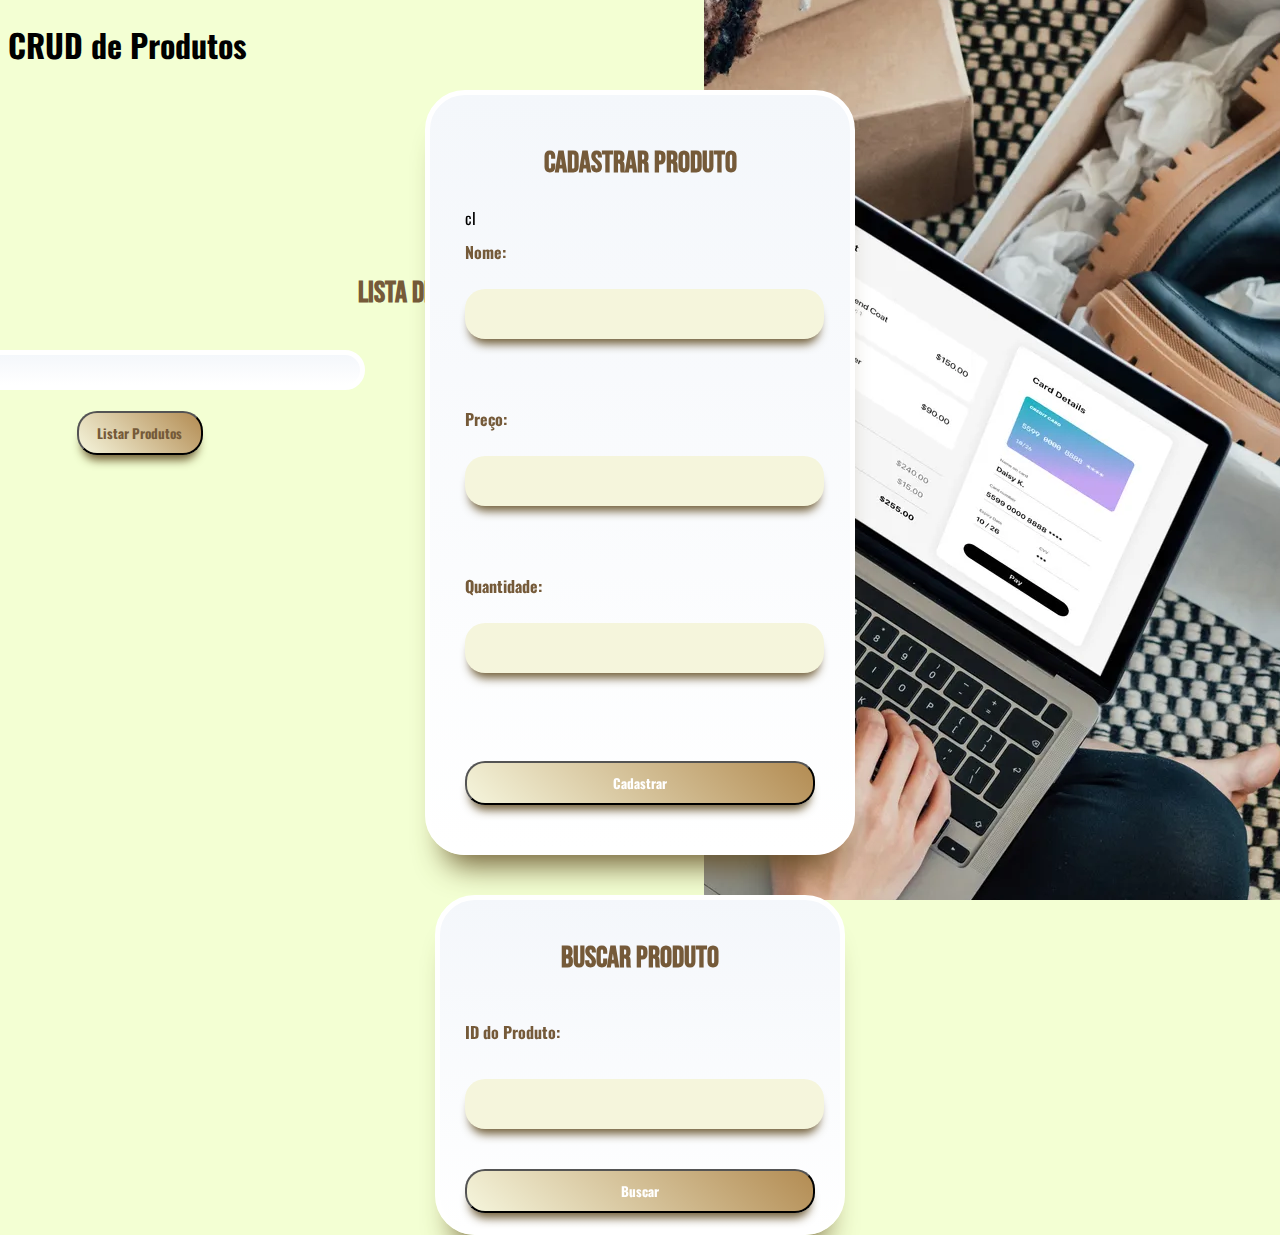
<file: Exercício 3 - Integração Spark - CRUD de Produtos/Project/crud-spark/src/main/Elementos/index.html>
<!DOCTYPE html>
<html lang="pt-BR">
<head>
    <meta charset="UTF-8">
    <meta name="viewport" content="width=device-width, initial-scale=1.0">
    <title>CRUD de Produtos</title>
    <link rel="stylesheet" href="style.css">
</head>
<body>
    <h1>CRUD de Produtos</h1>
    <div class="container">

        <h2 id="Form">Cadastrar Produto</h2>
        <form id="form-insert"> cl
            <label for="nome">Nome:</label>
            <input type="text" id="nome" required><br><br>
    
            <label for="preco">Preço:</label>
            <input type="number" id="preco" required><br><br>
    
            <label for="quantidade">Quantidade:</label>
            <input type="number" id="quantidade" required><br><br>
    
            <button type="submit">Cadastrar</button>
        </form>
    </div>
    <div class="background-image">
        <img src="products.png" alt="image">
    </div>

    <div class="busca">
        <h2>Buscar Produto</h2>
        <label for="produto-id">ID do Produto:</label>              
        <input type="number" id="produto-id">
        <button onclick="buscarProduto()">Buscar</button>
    
    </div>
   
   
    <div id="produto-info"></div>

    <div class="titulo">
        <h2 id = "lista-produtos-titulo">Lista de Produtos</h2>
    </div>

    <div class="botao">
        <button onclick="listarProdutos()">Listar Produtos</button>
    </div>

    <div class="package">
        <img src="package.png" alt="package">
    </div>
    
    
    <div id="produtos-list"></div>

    <!-- Inclusão do arquivo JS -->
    <script src="script.js"></script>
</body>
</html>
</file>
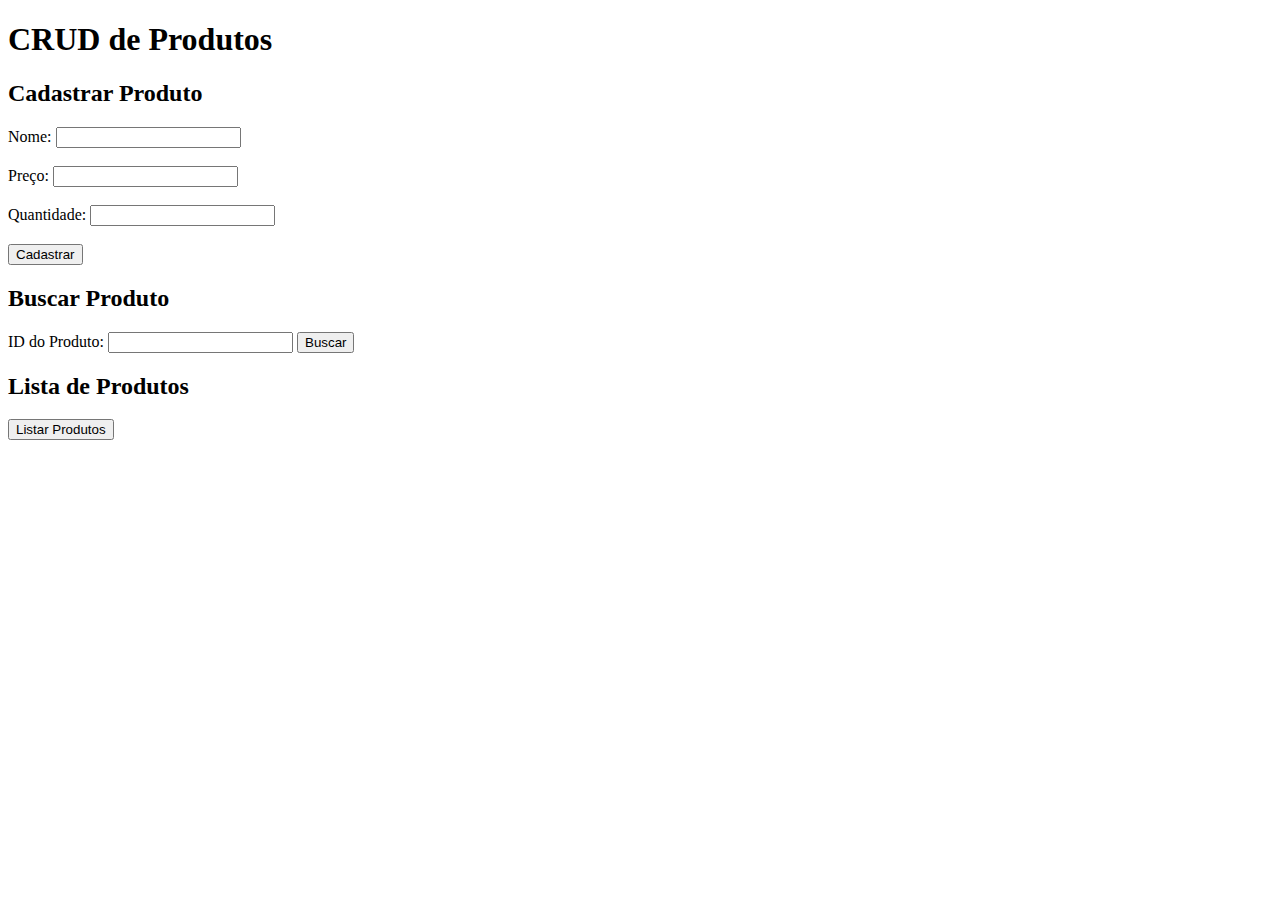
<file: Integraçaõ Spark - CRUD de Produtos/Project/crud-spark/src/main/Elementos/index.html>
<!DOCTYPE html>
<html lang="pt-BR">
<head>
    <meta charset="UTF-8">
    <meta name="viewport" content="width=device-width, initial-scale=1.0">
    <title>CRUD de Produtos</title>
</head>
<body>
    <h1>CRUD de Produtos</h1>

    <h2>Cadastrar Produto</h2>
    <form id="form-insert">
        <label for="nome">Nome:</label>
        <input type="text" id="nome" required><br><br>

        <label for="preco">Preço:</label>
        <input type="number" id="preco" required><br><br>

        <label for="quantidade">Quantidade:</label>
        <input type="number" id="quantidade" required><br><br>

        <button type="submit">Cadastrar</button>
    </form>

    <h2>Buscar Produto</h2>
    <label for="produto-id">ID do Produto:</label>              
    <input type="number" id="produto-id">
    <button onclick="buscarProduto()">Buscar</button>

    <div id="produto-info"></div>

    <h2>Lista de Produtos</h2>
    <button onclick="listarProdutos()">Listar Produtos</button>
    <div id="produtos-list"></div>

    <!-- Inclusão do arquivo JS -->
    <script src="app.js"></script>
</body>
</html>
</file>
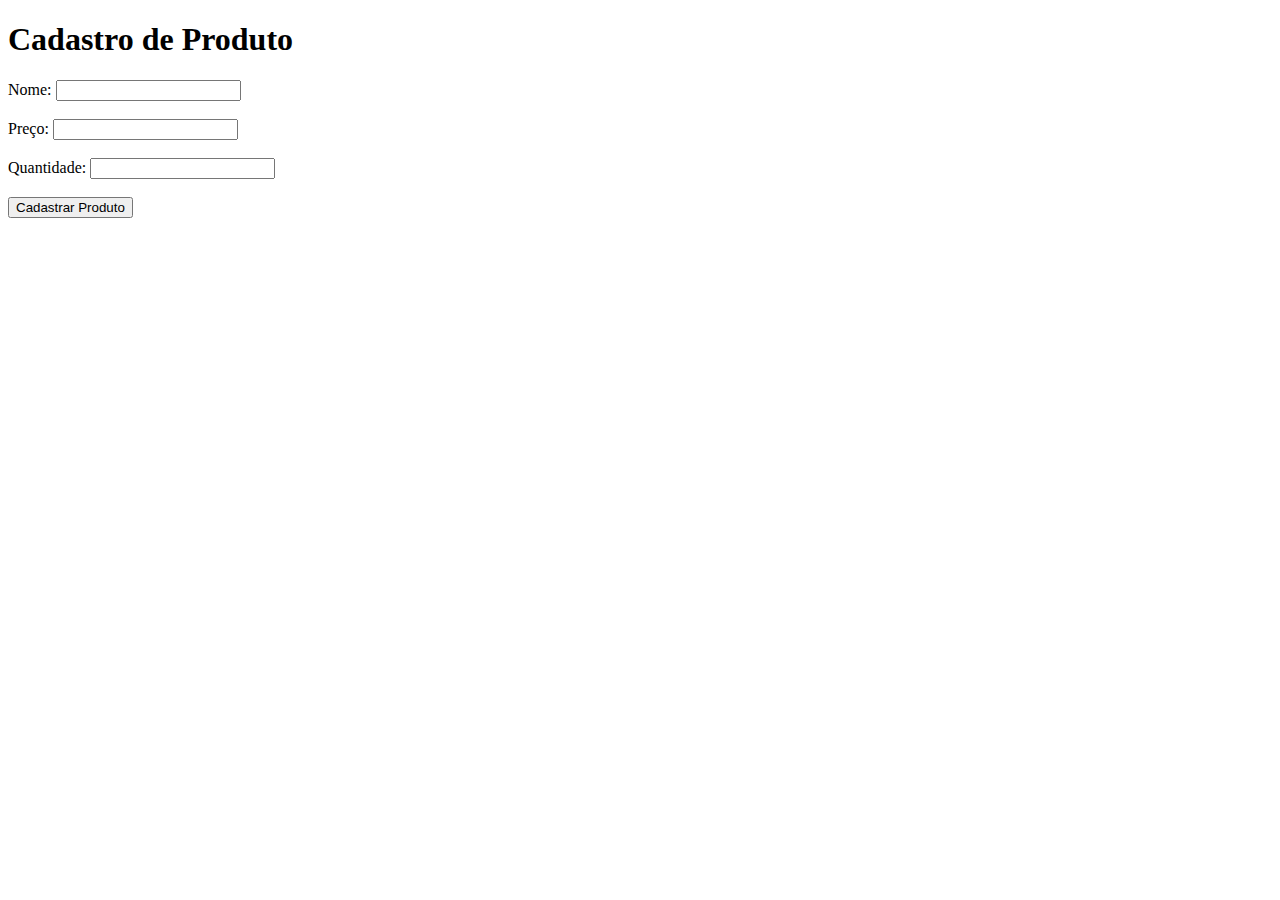
<file: Integraçaõ Spark - CRUD de Produtos/Project/crud-spark/target/classes/com/app/index.html>
<!DOCTYPE html>
<html lang="pt-br">
<head>
    <meta charset="UTF-8">
    <meta name="viewport" content="width=device-width, initial-scale=1.0">
    <title>Cadastro de Produto</title>
</head>
<body>
    <h1>Cadastro de Produto</h1>
    <form action="http://localhost:4567/produtos" method="POST">
        <label for="nome">Nome:</label>
        <input type="text" id="nome" name="nome" required><br><br>
        
        <label for="preco">Preço:</label>
        <input type="number" step="0.01" id="preco" name="preco" required><br><br>

        <label for="quantidade">Quantidade:</label>
        <input type="number" id="quantidade" name="quantidade" required><br><br>

        <button type="submit">Cadastrar Produto</button>
    </form>
</body>
</html>
</file>
<file: Exercício 3 - Integração Spark - CRUD de Produtos/Project/crud-spark/src/main/Elementos/style.css>
@import url('https://fonts.googleapis.com/css2?family=Iansui&family=Oswald:wght@200..700&display=swap');

@import url('https://fonts.googleapis.com/css2?family=Bebas+Neue&family=Iansui&family=Oswald:wght@200..700&family=Roboto:ital,wght@0,100..900;1,100..900&display=swap');



:root {
background-color: rgb(243, 255, 211);
}
* {
    font-family:'Oswald', sans-serif;
}


.container {
    position: relative;
    z-index: 2;
    background-color: rgb(255, 255, 255);
    max-width: 350px;
    margin: 20px auto;
    border-radius: 40px;
    gap: 0px;
    padding: 25px 35px;
    border: 5px solid rgb(255, 255, 255);
    background: linear-gradient(0deg, rgb(255, 255, 255) 0%, rgb(244, 247, 251) 100%);
    box-shadow: rgba(95, 73, 31, 0.878) 0px 30px 30px -20px;
    
}

#form-insert {
    margin-top: 20px;
    display: grid;
    gap: 10px;
    
}

#form-insert input {
    width: 90%;
    background: beige;
    border: none;
    padding: 15px 20px;
    border-radius: 20px;
    margin-top: 15px;
    box-shadow: rgba(95, 73, 31, 0.878) 0px 10px 10px -5px;
    border-inline: 2px solid transparent;
    
}

#form-insert button {

    display: block;
    width: 100%;
    font-weight: bold;
    background: linear-gradient(45deg, beige, rgb(179, 140, 83) 100%);
    padding: 10px;
    margin: 20px auto;
    border-radius: 20px;
    box-shadow: rgba(95, 73, 31, 0.878) 0px 10px 10px -5px;
    transition: all 0.2s ease-in-out;
    color: white;
    cursor: grab;
    

}

#form-insert label {
    font-weight: bold;
    color: rgb(117, 90, 57);
}




#Form {
    text-align: center;
    font-weight: 800;
    font-size: 30px;
    color: rgb(117, 90, 57);
    font-family: 'Bebas Neue', sans-serif;
}

.background-image {
    position: fixed;
    width: 50%;
    overflow: hidden;
    display: flex;
    justify-content: center;
    align-items: center;
    right: 0px;
    top: 0px;
    height:100vh;
    width: 45%;
    z-index: 1;
    background-image: url('products.png');
    background-size: cover;
    background-position: center;
}

.busca {
    position: absolute;
    background-color: blue;
    z-index: 2;
    margin: 20px auto;
    max-width: 350px;
    max-height: 300px;
    left: 0;
    right: 0;
    display: grid;
    gap:20px;
    padding: 15px 25px;
    align-items: center;
    background-color: rgb(255, 255, 255);
    border: 5px solid rgb(255, 255, 255);
    background: linear-gradient(0deg, rgb(255, 255, 255) 0%, rgb(244, 247, 251) 100%);
    box-shadow: rgba(95, 73, 31, 0.878) 0px 30px 30px -20px;
    border-radius: 40px;
}

.busca input {

    width: 90%;
    background: beige;
    border: none;
    padding: 15px 20px;
    border-radius: 20px;
    margin-top: 15px;
    box-shadow: rgba(95, 73, 31, 0.878) 0px 10px 10px -5px;
    border-inline: 2px solid transparent;
}

.busca button {

    display: block;
    width: 100%;
    font-weight: bold;
    background: linear-gradient(45deg, beige, rgb(179, 140, 83) 100%);
    padding: 10px;
    margin: 20px auto;
    border-radius: 20px;
    box-shadow: rgba(95, 73, 31, 0.878) 0px 10px 10px -5px;
    transition: all 0.2s ease-in-out;
    color: white;
    cursor: grab;

}

.busca h2 {
    text-align: center;
    font-weight: 800;
    font-size: 30px;
    color: rgb(117, 90, 57);
    font-family: 'Bebas Neue', sans-serif;
}

.busca label {
    font-weight: bold;
    color: rgb(117, 90, 57);    
}

.produto-info {
    background-color: aqua;
}

#produtos-list {
    
    position: relative;
    margin:20px auto;
    right: 500px;
    bottom: 700px;
   
    width: 80%;
    max-width: 400px; /* Reduz o tamanho da lista */
    padding: 15px 20px;
    background-color: rgb(255, 255, 255);
    border: 5px solid rgb(255, 255, 255);
    background: linear-gradient(0deg, rgb(255, 255, 255) 0%, rgb(244, 247, 251) 100%);
    box-shadow: rgba(95, 73, 31, 0.878) 0px 30px 30px -20px;
    border-radius: 40px;
    z-index: 2;
    max-height: 500px;
    overflow: auto;
    
}

#lista-produtos-titulo {
    font-family: 'Bebas Neue', sans-serif;
    color: rgb(117, 90, 57);
    font-size: 30px;
    margin: 20px auto;
}

.titulo {
    
    position: relative;
    margin: 20px auto;
    bottom: 600px;
    left: 350px;
}

.titulo button {
      /* Espaçamento entre o título e o botão */
    padding: 10px 20px;
    font-weight: bold;
    background: linear-gradient(45deg, beige, rgb(179, 140, 83) 100%);
    border-radius: 20px;
    box-shadow: rgba(95, 73, 31, 0.878) 0px 10px 10px -5px;
    color: rgb(117, 90, 57);
    cursor: grab;
    transition: all 0.2s ease-in-out;
}

.botao {
    
    position: relative;
    margin: 20px auto;
    bottom: 520px;
    right:  500px;
   
}
.botao button {


    display: block;
    width: 10%;
    font-weight: bold;
    background: linear-gradient(45deg, beige, rgb(179, 140, 83) 100%);
    padding: 10px;
    margin: 20px auto;
    border-radius: 20px;
    box-shadow: rgba(95, 73, 31, 0.878) 0px 10px 10px -5px;
    transition: all 0.2s ease-in-out;
    color: rgb(117, 90, 57);
    cursor: grab;


}

.package {
    position: relative;
    margin: 20px auto;
    width: 30px;
    width: 30px;
    bottom:785px;
    right: 680px;
}

.package img {
    width: 30px;
    height: 30px;

}
</file>
